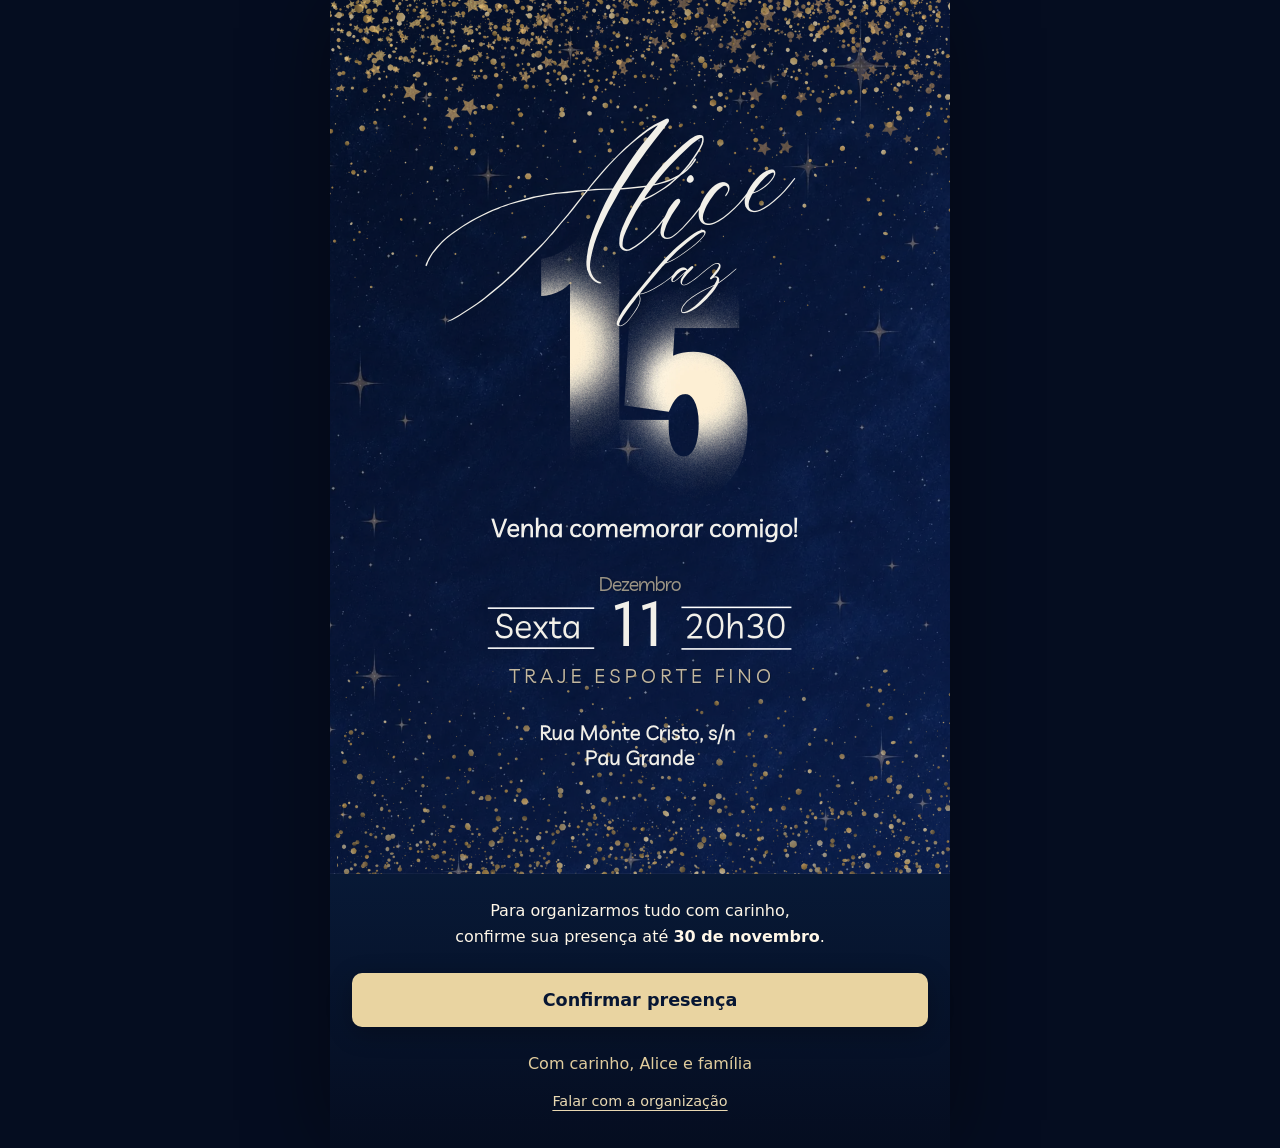
<file: index.html>
<!doctype html>
<html lang="pt-BR"><head><meta charset="utf-8"><meta name="viewport" content="width=device-width, initial-scale=1"><meta name="robots" content="noindex,nofollow"><meta name="referrer" content="no-referrer"><meta name="theme-color" content="#071633"><title>Alice • Confirmação de presença</title><link rel="stylesheet" href="style.css"></head>
<body><main class="invitation"><img class="invite" src="convite.png" alt="Alice faz 15. Venha comemorar comigo! Sexta-feira, 11 de dezembro de 2026, às 20h30. Traje esporte fino. Rua Monte Cristo, s/n, Pau Grande." width="1240" height="1748"><section class="action"><p>Para organizarmos tudo com carinho,<br>confirme sua presença até <strong>30 de novembro</strong>.</p><a id="confirm" class="button" href="https://script.google.com/macros/s/AKfycbwz6tT4mv6NMjaMReU_8eTJJV3a1limn9umzFAovl1sqnI8NQpRx5qr0zTkgpN2orHRfg/exec">Confirmar presença</a><p class="signature">Com carinho, Alice e família</p><a class="help" href="https://wa.me/5521986845272" rel="noreferrer">Falar com a organização</a></section></main></body></html>
</file>
<file: style.css>
:root{color-scheme:dark;font-family:system-ui,-apple-system,BlinkMacSystemFont,"Segoe UI",sans-serif;background:#050d20;color:#fff7e8}*{box-sizing:border-box}body{margin:0}.invitation{width:min(100%,620px);margin:auto;background:#081936;box-shadow:0 0 80px #0006}.invite{display:block;width:100%;height:auto}.action{text-align:center;padding:24px 22px 38px;background:linear-gradient(#081936,#050d20)}p{font-size:1rem;line-height:1.65;margin:0 0 22px}.button{display:block;padding:17px 24px;border-radius:10px;background:#e9d4a1;color:#071633;font-size:1.1rem;font-weight:700;text-decoration:none;box-shadow:0 6px 24px #0004}.button:hover{background:#f7e7c5}.button:focus-visible,a:focus-visible{outline:3px solid white;outline-offset:5px}.signature{margin:24px 0 14px;color:#e0cc9d}.help{font-size:.9rem;color:#e8d8b2;text-underline-offset:4px}.pending{padding:40px 24px;max-width:620px;margin:auto}h1{font-size:1.7rem}
</file>
